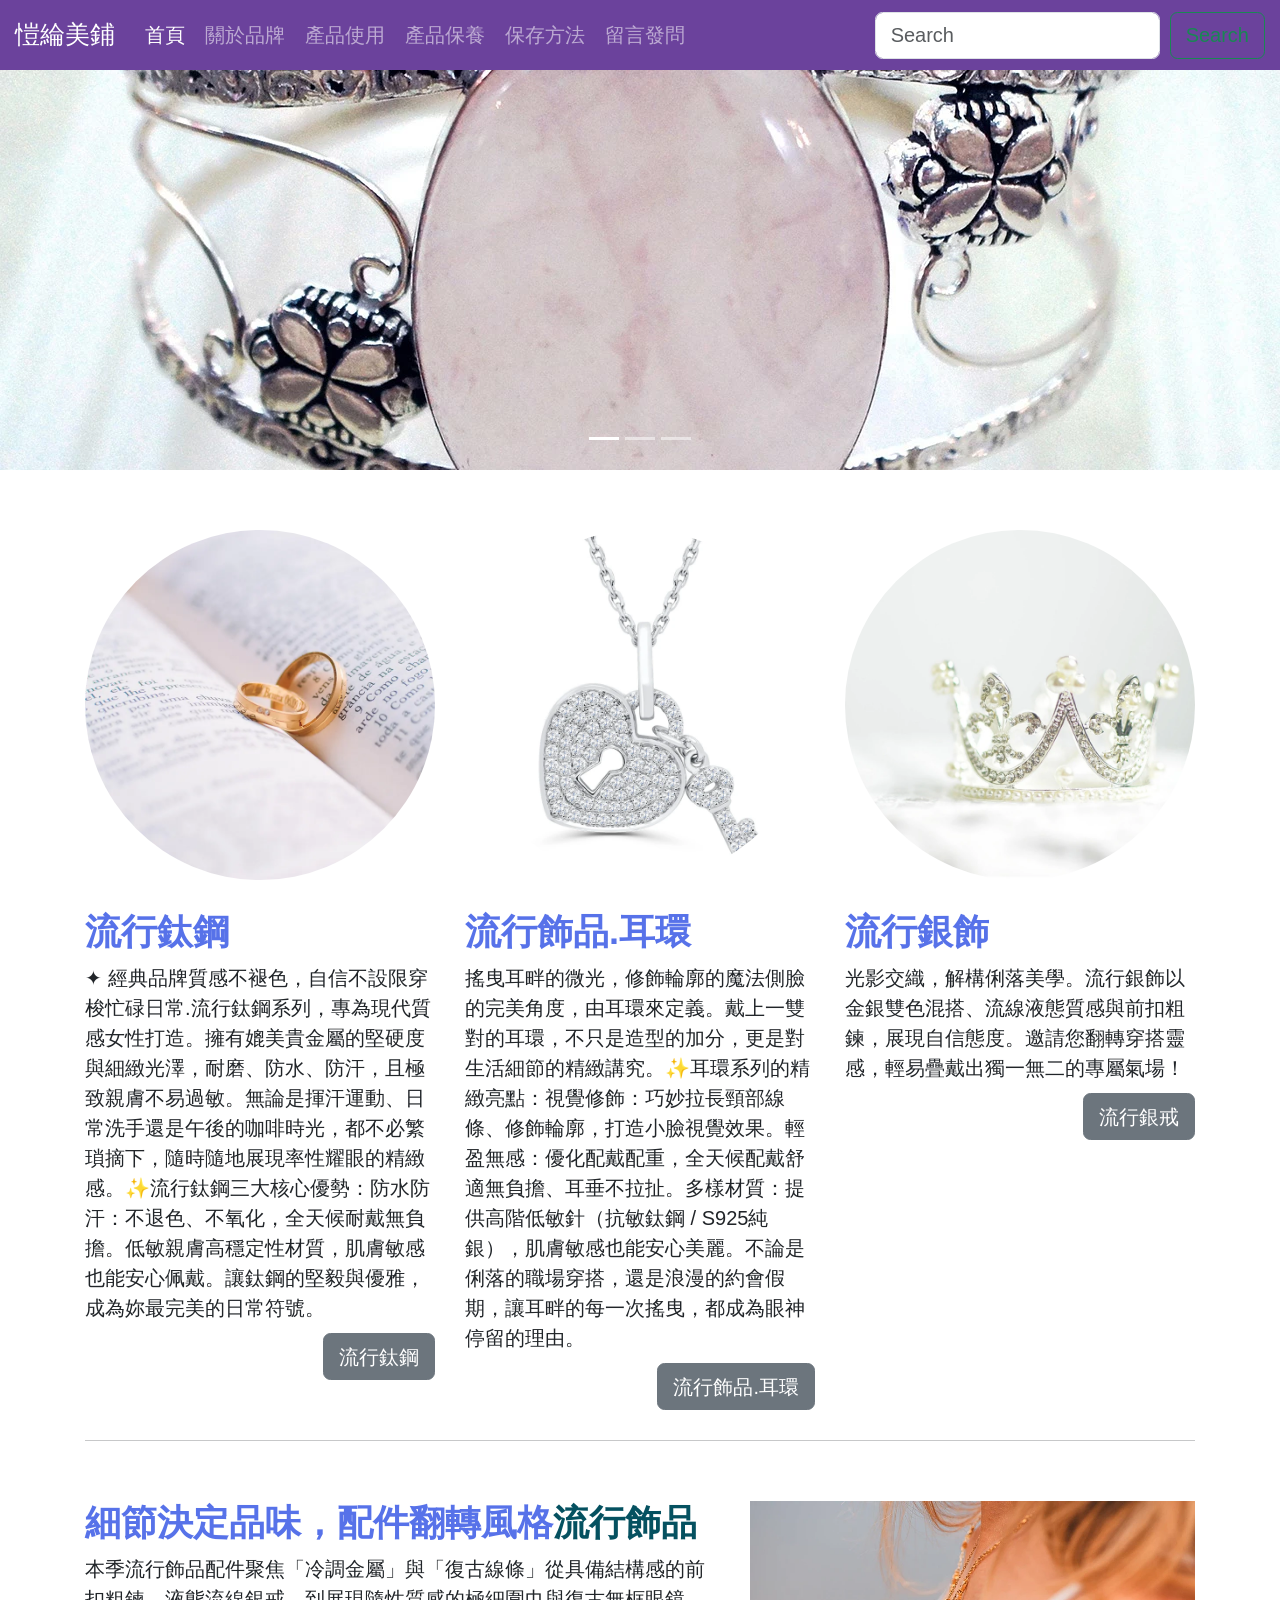
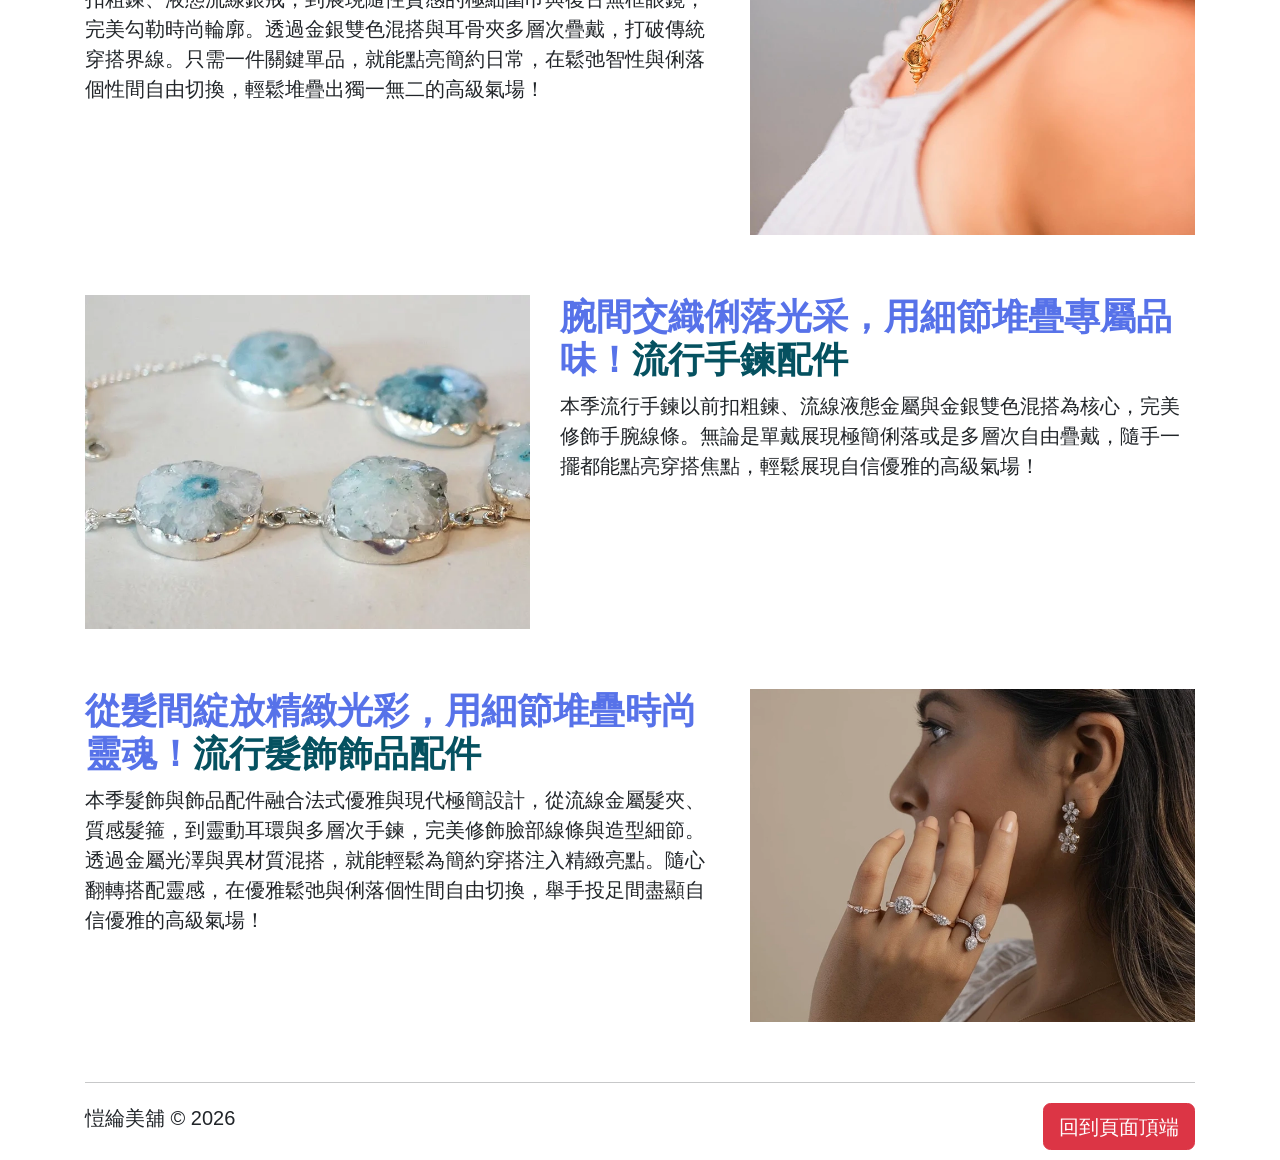
<file: index.html>
<!doctype html>
<!-- 網站所屬地區語言 -->
<html lang="zh-Hant-TW">
  <head>
    <meta charset="utf-8">
    <meta name="viewport" content="width=device-width, initial-scale=1">
    <meta name="author" content="愷綸美鋪">
    <meta name="description" content="愷綸美舖精選時尚飾品與韓風配件，包含項鍊、耳環、手鍊、戒指等，打造質感日常穿搭與約會造型，展現女性獨特魅力，找到專屬於自己的精緻風格。">
    <meta name="generator" content="Visual Studio Code">
    <meta name="keywords" content="愷綸美舖,飾品,時尚飾品,流行飾品,韓風飾品,女性飾品,女生飾品,項鍊,耳環,手鍊,戒指,時尚配件,流行配件,質感穿搭,日常穿搭,約會造型,精緻飾品,送禮推薦,女生必備,女性配件,個人風格,精緻生活,浪漫飾品,犒賞自己">
    <!-- favicon 我的最愛(書籤)圖標 -->
    <link rel="stylesheet" href="favicon.ico">
   <!-- 網站名稱,網頁名稱 -->
    <title>愷綸美鋪-首頁</title>
    <link href="https://cdn.jsdelivr.net/npm/bootstrap@5.3.8/dist/css/bootstrap.min.css" rel="stylesheet" integrity="sha384-sRIl4kxILFvY47J16cr9ZwB07vP4J8+LH7qKQnuqkuIAvNWLzeN8tE5YBujZqJLB" crossorigin="anonymous">
    <link rel="stylesheet" href="css/custom.css">
  </head>
  <!-- 註冊GA 才有追蹤碼,GA會有版本更新問題,上傳網頁後才能申請 -->
  <!-- Google tag (gtag.js) -->
   <!-- Google tag (gtag.js) -->
<script async src="https://www.googletagmanager.com/gtag/js?id=G-290MW673G1"></script>
<script>
  window.dataLayer = window.dataLayer || [];
  function gtag(){dataLayer.push(arguments);}
  gtag('js', new Date());

  gtag('config', 'G-290MW673G1');
</script>
  <body>
    <!-- 九張圖,六篇文 -->
  <!-- <h1>✨ 愷綸美舖｜讓每一份閃耀，都成為屬於你的獨特印記 ✨</h1>
   <p>女生的美，不需要被定義；真正屬於自己的風格，更值得被好好收藏。
    歡迎來到「愷綸美舖」💎
    我們相信，一件精緻的飾品，不只是點綴，更是一種生活態度。無論是簡約低調的日常穿搭、浪漫甜美的約會造型，還是重要場合中的氣質搭配，都能透過一件適合自己的飾品，讓整體造型更加完整，也讓自信悄悄閃耀。
    從細緻的耳環、項鍊、手鍊，到充滿個人特色的戒指與各式時尚配件，每一件飾品都希望為妳帶來一點驚喜、一點浪漫，以及剛剛好的精緻感。🌷
    愷綸美舖不只想陪妳挑選「好看的飾品」，更希望陪妳找到最適合自己的風格。
    有時候，一條簡約的項鍊，就能讓素雅的穿搭多一份氣質；
    有時候，一對閃耀耳環，就能讓平凡的一天多一點儀式感；
    而一件特別的飾品，也可能成為記錄愛情、友情、成長與美好回憶的珍貴紀念。
    💕 送給自己，是犒賞與寵愛；
    💕 送給心愛的人，是一份溫柔的心意；
    💕 在特別的日子裡，則是一份值得珍藏的祝福。
    我們希望每位來到愷綸美舖的妳，都能找到那件「一眼就喜歡、戴上就捨不得拿下」的飾品。
    不必追隨所有流行，因為真正的時尚，是找到屬於自己的光。✨
    讓飾品不只是配件，而是妳個人魅力的一部分。
    🌟 愷綸美舖｜把喜歡戴在身上，把美好留在心裡。
    挑一件喜歡的飾品，為今天的自己加一點光；
    也為平凡的生活，增添一份專屬於妳的精緻與浪漫。
    歡迎來到愷綸美舖，慢慢挑選、細細感受，找到屬於妳的那一份閃耀。💖
    #愷綸美舖 #飾品 #時尚飾品 #質感穿搭 #女生必備 #日常穿搭 #送禮推薦 #項鍊 #耳環 #手鍊 #戒指 #精緻生活 #犒賞自己 #把美好戴在身上</p>-->

   

    <header>
      <nav class="navbar navbar-expand-lg bg-dark navbar-dark">
        <div class="container-fluid">
          <a class="navbar-brand" href="index.html">愷綸美鋪</a>
          <!-- 手機導覽收和展開紐 -->
          <button class="navbar-toggler" type="button" data-bs-toggle="collapse" data-bs-target="#navbarSupportedContent" aria-controls="navbarSupportedContent" aria-expanded="false" aria-label="Toggle navigation">
            <span class="navbar-toggler-icon"></span>
          </button>
          <div class="collapse navbar-collapse" id="navbarSupportedContent">
            <ul class="navbar-nav me-auto mb-2 mb-lg-0">
              <li class="nav-item">
                <a class="nav-link active" aria-current="page" href="index.html">首頁</a>
              </li>
              <li class="nav-item">
                <a class="nav-link" href="about.html">關於品牌</a>
              </li>
              <li class="nav-item">
                <a class="nav-link" href="Product use.html">產品使用</a>
              </li>
              <li class="nav-item">
                <a class="nav-link" href="Product care.html">產品保養</a>
              </li>
              <li class="nav-item">
                <a class="nav-link "href="Save method.html">保存方法</a>
              </li>
              <li class="nav-item">
                <a class="nav-link" href="https://toolkit.url.com.tw/bbs/index.php?email=bbs@trial-163986.url.tw" target="_blank">留言發問</a>
              </li>
            </ul>
            <form class="d-flex" role="search">
              <input class="form-control me-2" type="search" placeholder="Search" aria-label="Search"/>
              <button class="btn btn-outline-success" type="submit">Search</button>
            </form>
          </div>
        </div>
      </nav>    
    </header>
    <main>
      <div id="carouselExampleIndicators" class="carousel slide">
        <div class="carousel-indicators">
          <button type="button" data-bs-target="#carouselExampleIndicators" data-bs-slide-to="0" class="active" aria-current="true" aria-label="Slide 1"></button>
          <button type="button" data-bs-target="#carouselExampleIndicators" data-bs-slide-to="1" aria-label="Slide 2"></button>
          <button type="button" data-bs-target="#carouselExampleIndicators" data-bs-slide-to="2" aria-label="Slide 3"></button>
        </div>
        <div class="carousel-inner">
          <div class="carousel-item active">
            <img src="images/index/Crystal-and-Silver-Jewelry.webp" class="d-block w-100" alt="流行銀戒" title="流行銀戒" aria-label="流行銀戒">
          </div>
          <div class="carousel-item">
            <img src="images/index/larahughes-harry-necklace.webp" class="d-block w-100" alt="流行銀鍊 鋼鍊" title="流行銀鍊 鋼鍊" aria-label="流行銀鍊 鋼鍊" >
          </div>
          <div class="carousel-item">
            <img src="images/index/pexels-crown-1-2.webp" class="d-block w-100" alt="流行元素" title="流行元素" aria-label="流行元素">
          </div>
        </div>
        <button class="carousel-control-prev" type="button" data-bs-target="#carouselExampleIndicators" data-bs-slide="prev">
          <span class="carousel-control-prev-icon" aria-hidden="true"></span>
          <span class="visually-hidden">Previous</span>
        </button>
        <button class="carousel-control-next" type="button" data-bs-target="#carouselExampleIndicators" data-bs-slide="next">
          <span class="carousel-control-next-icon" aria-hidden="true"></span>
          <span class="visually-hidden">Next</span>
        </button>
      </div>
      <div class="container">
        <div class="row">
          <div class="col-lg-4 order-md-2 mt-5">
            <a href="https://www.art64.co/?srsltid=AU7gw4UQRUnStkRSdN1u8mSnon-btOm3YVJv21M4jsv_KpPrNcEMH5fe" target="_blank"><img src="images/index/pexels-1866986_1920.webp" class="rounded-circle w-100" alt="流行銀戒,銀飾流行元素以精緻銀色工藝搭配閃耀水鑽，展現高貴浪漫氣質，適合婚禮、派對與日常穿搭，打造優雅吸睛的時尚造型。" tatle="流行銀戒,銀飾流行元素以精緻銀色工藝搭配閃耀水鑽，展現高貴浪漫氣質，適合婚禮、派對與日常穿搭，打造優雅吸睛的時尚造型。" aria-label="流行銀戒，銀飾流行元素以精緻銀色工藝搭配閃耀水鑽，展現高貴浪漫氣質，適合婚禮、派對與日常穿搭，打造優雅吸睛的時尚造型。"></a>
            <div class="card-body mt-4">
              <h2>流行銀飾</h2>
              <p>光影交織，解構俐落美學。流行銀飾以金銀雙色混搭、流線液態質感與前扣粗鍊，展現自信態度。邀請您翻轉穿搭靈感，輕易疊戴出獨一無二的專屬氣場！</p>
              <p class="text-end"><a href="https://www.art64.co/?srsltid=AU7gw4UQRUnStkRSdN1u8mSnon-btOm3YVJv21M4jsv_KpPrNcEMH5fe" target="_blank" class="btn btn-secondary" role="button">流行銀戒</a></p>
            </div>
          </div>
          <div class="col-lg-4 order-md-0 mt-5">
            <a href="https://www.edj.tw/blog/posts/%E9%88%A6%E9%8B%BC%E7%B4%94%E9%88%A6%E9%88%A6%E5%90%88%E9%87%91%E6%9C%89%E4%BB%80%E9%BA%BC%E5%8D%80%E5%88%A5?srsltid=AU7gw4Vt0BW1FgkHVEgTOGy1xkF8K748FHeY7HkqjZEPWnbg62aI7edc" target="_blank"><img src="images/index/steel-ring .webp" class="rounded-circle w-100" alt="流行鈦鋼,精緻典雅金屬對戒擺放於書本扉頁，刻字細節展現專屬承諾，完美詮釋永恆愛情與浪漫婚禮紀念首選。" tatle="流行鈦鋼,精緻典雅金屬對戒擺放於書本扉頁，刻字細節展現專屬承諾，完美詮釋永恆愛情與浪漫婚禮紀念首選。" aria-label="流行鈦鋼,精緻典雅金屬對戒擺放於書本扉頁，刻字細節展現專屬承諾，完美詮釋永恆愛情與浪漫婚禮紀念首選。"></a>
            <div class="card-body mt-4">
              <h2>流行鈦鋼</h2>
              <p>✦ 經典品牌質感不褪色，自信不設限穿梭忙碌日常.流行鈦鋼系列，專為現代質感女性打造。擁有媲美貴金屬的堅硬度與細緻光澤，耐磨、防水、防汗，且極致親膚不易過敏。無論是揮汗運動、日常洗手還是午後的咖啡時光，都不必繁瑣摘下，隨時隨地展現率性耀眼的精緻感。✨流行鈦鋼三大核心優勢：防水防汗：不退色、不氧化，全天候耐戴無負擔。低敏親膚高穩定性材質，肌膚敏感也能安心佩戴。讓鈦鋼的堅毅與優雅，成為妳最完美的日常符號。</p>
              <p class="text-end"><a href="https://www.edj.tw/blog/posts/%E9%88%A6%E9%8B%BC%E7%B4%94%E9%88%A6%E9%88%A6%E5%90%88%E9%87%91%E6%9C%89%E4%BB%80%E9%BA%BC%E5%8D%80%E5%88%A5?srsltid=AU7gw4Vt0BW1FgkHVEgTOGy1xkF8K748FHeY7HkqjZEPWnbg62aI7edc" target="_blank" class="btn btn-secondary" role="button">流行鈦鋼</a></p>
            </div>
          </div>
          <div class="col-lg-4 order-md-1 mt-5">
            <a href="https://www.spanconny.com/zh-hant/categories/earrings" target="_blank"><img src="images/index/rhinestone-necklace.webp" class="rounded-circle w-100" alt="愷綸美飾精選流行飾品！滿鑽心形鎖頭鑰匙項鍊，奢華耀眼兼具低敏質感，是展現優雅鎖骨線條的必備百搭鎖骨鍊" tatle="愷綸美飾精選流行飾品！滿鑽心形鎖頭鑰匙項鍊，奢華耀眼兼具低敏質感，是展現優雅鎖骨線條的必備百搭鎖骨鍊" aria-label="愷綸美飾精選流行飾品！滿鑽心形鎖頭鑰匙項鍊，奢華耀眼兼具低敏質感，是展現優雅鎖骨線條的必備百搭鎖骨鍊"></a>
            <div class="card-body mt-4">
              <h2>流行飾品.耳環</h2>
              <p>搖曳耳畔的微光，修飾輪廓的魔法側臉的完美角度，由耳環來定義。戴上一雙對的耳環，不只是造型的加分，更是對生活細節的精緻講究。✨耳環系列的精緻亮點：視覺修飾：巧妙拉長頸部線條、修飾輪廓，打造小臉視覺效果。輕盈無感：優化配戴配重，全天候配戴舒適無負擔、耳垂不拉扯。多樣材質：提供高階低敏針（抗敏鈦鋼 / S925純銀），肌膚敏感也能安心美麗。不論是俐落的職場穿搭，還是浪漫的約會假期，讓耳畔的每一次搖曳，都成為眼神停留的理由。</p>
              <p class="text-end"><a href="https://www.spanconny.com/zh-hant/categories/earrings" target="_blank" class="btn btn-secondary" role="button">流行飾品.耳環</a></p>
            </div>
          </div>
        </div>
        <hr>
        <div class="row my-5">
          <div class="col-md-7">
            <h2>細節決定品味，配件翻轉風格<span class="text-info-emphasis">流行飾品</span></h2>
            <p>本季流行飾品配件聚焦「冷調金屬」與「復古線條」從具備結構感的前扣粗鍊、液態流線銀戒，到展現隨性質感的極細圍巾與復古無框眼鏡，完美勾勒時尚輪廓。透過金銀雙色混搭與耳骨夾多層次疊戴，打破傳統穿搭界線。只需一件關鍵單品，就能點亮簡約日常，在鬆弛智性與俐落個性間自由切換，輕鬆堆疊出獨一無二的高級氣場！</p>
          </div>
         <div class="col-md-5">
            <img src="images/index/pezibear-chain.webp " class="img-fluid mx-auto" alt="流行髮飾配件從髮間點亮質感！本季流行髮飾融合法式優雅與復古金屬，搭配極簡髮夾與流線髮箍輕鬆修飾線條，綻放自信高級氣場！" tatle="流行髮飾配件從髮間點亮質感！本季流行髮飾融合法式優雅與復古金屬，搭配極簡髮夾與流線髮箍輕鬆修飾線條，綻放自信高級氣場！"aria-label="流行髮飾配件從髮間點亮質感！本季流行髮飾融合法式優雅與復古金屬，搭配極簡髮夾與流線髮箍輕鬆修飾線條，綻放自信高級氣場！">
          </div>
        </div>
        <div class="row my-5 ">
          <div class="col-md-7 order-md-1">
            <h2>腕間交織俐落光采，用細節堆疊專屬品味！<span class="text-info-emphasis">流行手鍊配件</span></h2>
            <p>本季流行手鍊以前扣粗鍊、流線液態金屬與金銀雙色混搭為核心，完美修飾手腕線條。無論是單戴展現極簡俐落或是多層次自由疊戴，隨手一擺都能點亮穿搭焦點，輕鬆展現自信優雅的高級氣場！</p>
          </div>
         <div class="col-md-5 order-md-0">
            <img src="images/index/starbright-solar-quartz-geode.webp"class="img-fluid mx-auto "alt="流行手鍊配件,腕間交織俐落光采！本季流行手鍊以前扣粗鍊與雙色混搭為主角，透過多層次疊戴完美修飾手腕線條，輕鬆堆疊出自信高級氣場！" tatle="流行手鍊配件,腕間交織俐落光采！本季流行手鍊以前扣粗鍊與雙色混搭為主角，透過多層次疊戴完美修飾手腕線條，輕鬆堆疊出自信高級氣場！ "aria-label="流行手鍊配件,腕間交織俐落光采！本季流行手鍊以前扣粗鍊與雙色混搭為主角，透過多層次疊戴完美修飾手腕線條，輕鬆堆疊出自信高級氣場！"></a>
          </div>
        </div>
        <div class="row my-5">
          <div class="col-md-7">
            <h2>從髮間綻放精緻光彩，用細節堆疊時尚靈魂！<span class="text-info-emphasis">流行髮飾飾品配件</span></h2>
            <p>本季髮飾與飾品配件融合法式優雅與現代極簡設計，從流線金屬髮夾、質感髮箍，到靈動耳環與多層次手鍊，完美修飾臉部線條與造型細節。透過金屬光澤與異材質混搭，就能輕鬆為簡約穿搭注入精緻亮點。隨心翻轉搭配靈感，在優雅鬆弛與俐落個性間自由切換，舉手投足間盡顯自信優雅的高級氣場！</p>
          </div>
         <div class="col-md-5">
            <img src="images/index/virjaco-jewelry.webp"class="img-fluid mx-auto "alt="流行髮飾配件從髮間點亮質感！本季流行髮飾融合法式優雅與復古金屬，搭配極簡髮夾與流線髮箍輕鬆修飾線條，綻放自信高級氣場！" tatle="流行髮飾配件從髮間點亮質感！本季流行髮飾融合法式優雅與復古金屬，搭配極簡髮夾與流線髮箍輕鬆修飾線條，綻放自信高級氣場！"aria-label="流行髮飾配件從髮間點亮質感！本季流行髮飾融合法式優雅與復古金屬，搭配極簡髮夾與流線髮箍輕鬆修飾線條，綻放自信高級氣場！"></a>
          </div>
        </div>
        <hr>
      </div>
      <footer class="container">
        <p class="float-end"><a href="#top" class="btn btn-danger">回到頁面頂端</a></p>
        <p>愷綸美舖 &copy; 2026</p>
      </footer>   
    </main>






    <script src="https://cdn.jsdelivr.net/npm/bootstrap@5.3.8/dist/js/bootstrap.bundle.min.js" integrity="sha384-FKyoEForCGlyvwx9Hj09JcYn3nv7wiPVlz7YYwJrWVcXK/BmnVDxM+D2scQbITxI" crossorigin="anonymous"></script>
  </body>
</html>
</file>
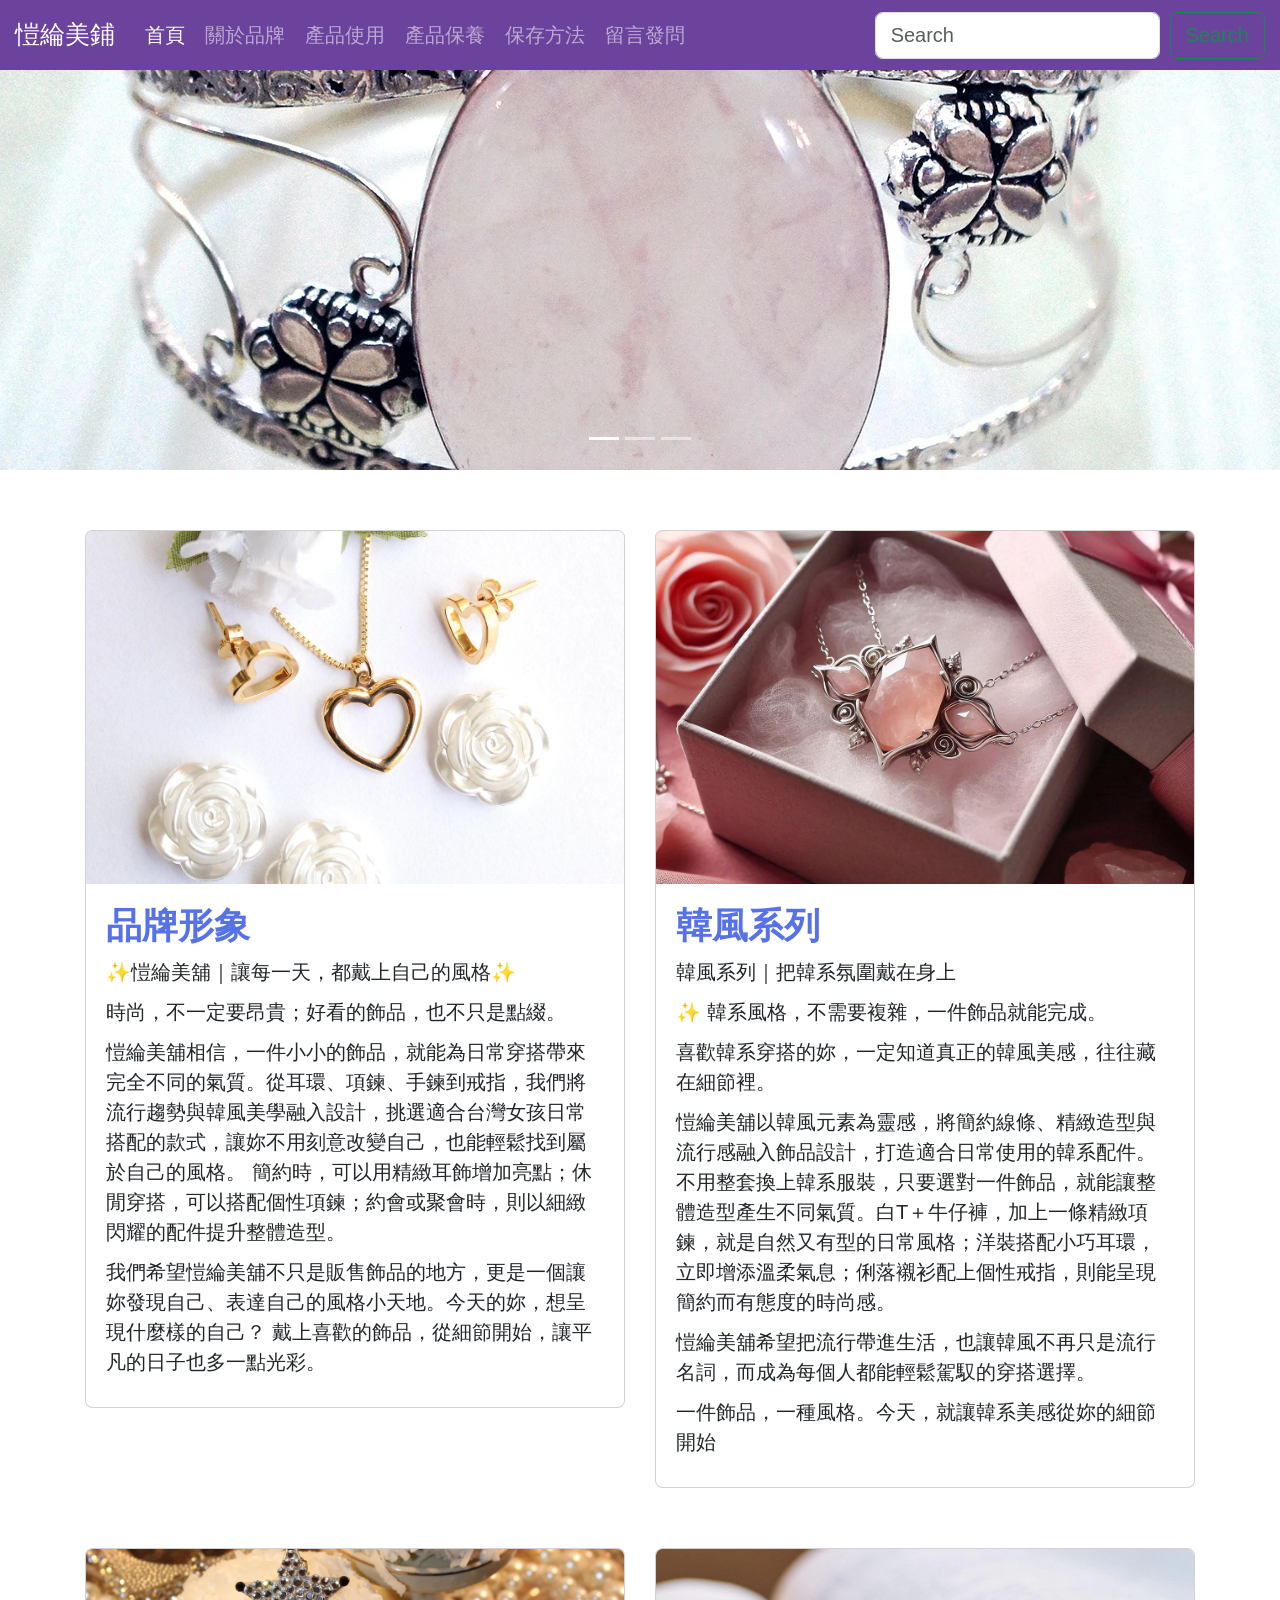
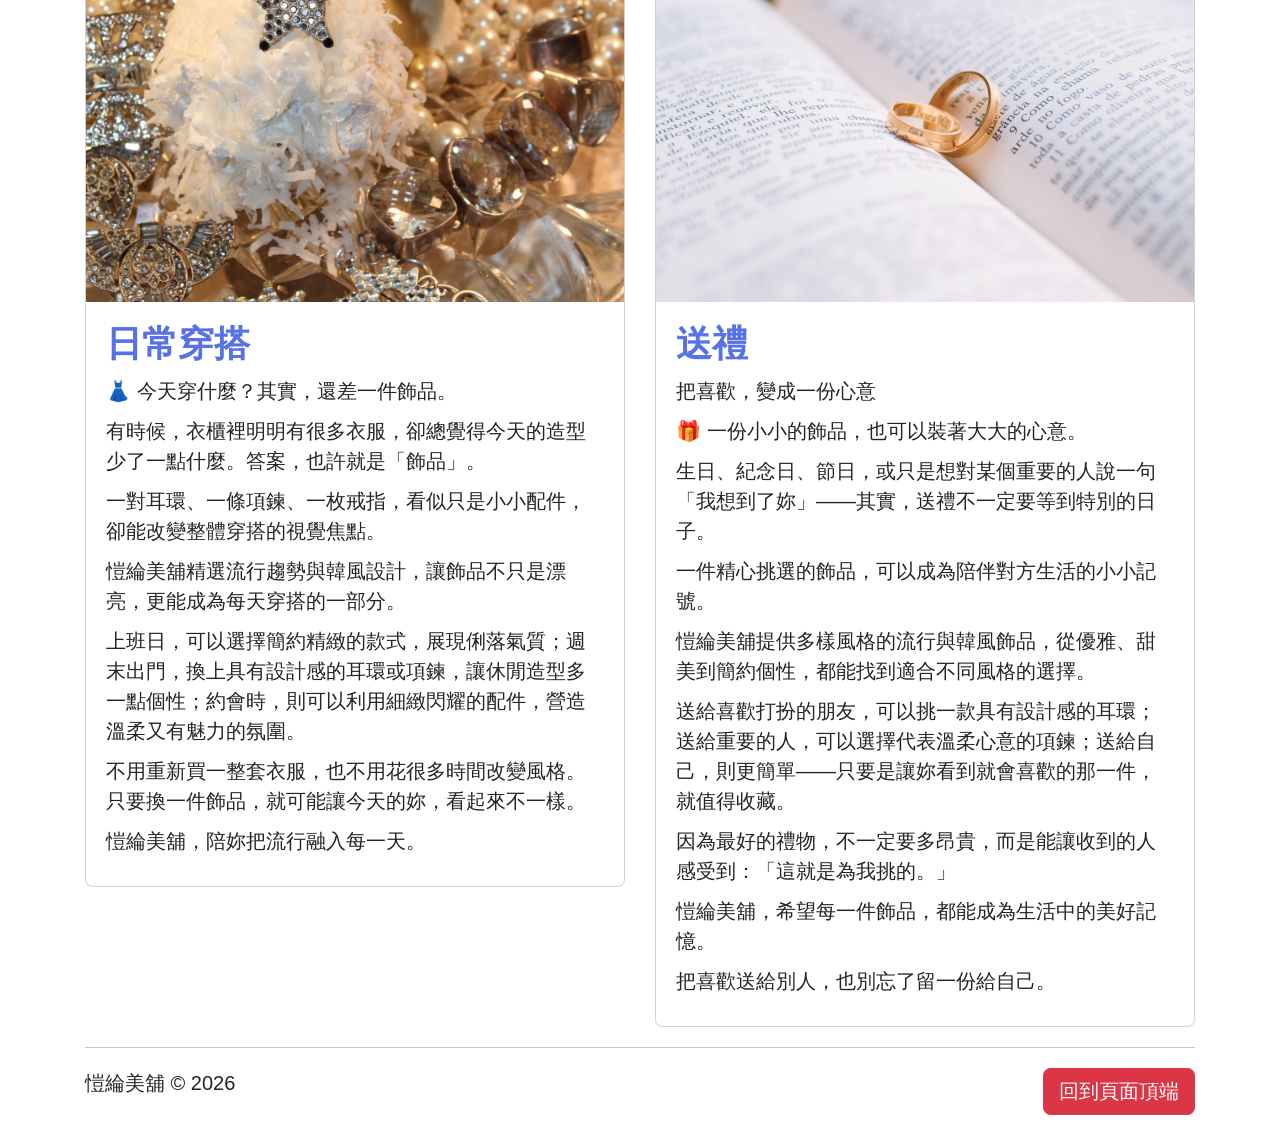
<file: about.html>
<!doctype html>
<!-- 網站所屬地區語言 -->
<html lang="zh-Hant-TW">
  <head>
    <meta charset="utf-8">
    <meta name="viewport" content="width=device-width, initial-scale=1">
    <meta name="author" content="愷綸美鋪">
    <meta name="description" content="愷綸美舖精選韓風飾品與時尚配件，提供耳環、項鍊、手鍊及戒指，結合流行設計與日常穿搭，展現個人風格，為生日、紀念日及節日送禮增添心意。">
    <meta name="generator" content="Visual Studio Code">
    <meta name="keywords" content="愷綸美舖,愷綸美舖,韓風飾品,韓系穿搭,時尚配件,流行飾品,耳環,項鍊,手鍊,戒指,日常穿搭,飾品搭配,女生飾品,韓系配件,送禮推薦,生日禮物,紀念日禮物,節日送禮">
    <!-- favicon 我的最愛(書籤)圖標 -->
   <link rel="shortcut icon" href="favicon.ico">
   <!-- 網站名稱,網頁名稱 -->
    <title>愷綸美鋪-關於品牌</title>
    <link href="https://cdn.jsdelivr.net/npm/bootstrap@5.3.8/dist/css/bootstrap.min.css" rel="stylesheet" integrity="sha384-sRIl4kxILFvY47J16cr9ZwB07vP4J8+LH7qKQnuqkuIAvNWLzeN8tE5YBujZqJLB" crossorigin="anonymous">
    <link rel="stylesheet" href="css/custom.css">
  </head>
  <!-- 註冊GA 才有追蹤碼,GA會有版本更新問題,上傳網頁後才能申請 -->
  <!-- Google tag (gtag.js) -->
   <!-- Google tag (gtag.js) -->
<script async src="https://www.googletagmanager.com/gtag/js?id=G-290MW673G1"></script>
<script>
  window.dataLayer = window.dataLayer || [];
  function gtag(){dataLayer.push(arguments);}
  gtag('js', new Date());

  gtag('config', 'G-290MW673G1');
</script>
  <body>
    <!-- 九張圖,六篇文 -->
  <!-- <h1>✨ 愷綸美舖｜讓每一份閃耀，都成為屬於你的獨特印記 ✨</h1>
   <p>女生的美，不需要被定義；真正屬於自己的風格，更值得被好好收藏。
    歡迎來到「愷綸美舖」💎
    我們相信，一件精緻的飾品，不只是點綴，更是一種生活態度。無論是簡約低調的日常穿搭、浪漫甜美的約會造型，還是重要場合中的氣質搭配，都能透過一件適合自己的飾品，讓整體造型更加完整，也讓自信悄悄閃耀。
    從細緻的耳環、項鍊、手鍊，到充滿個人特色的戒指與各式時尚配件，每一件飾品都希望為妳帶來一點驚喜、一點浪漫，以及剛剛好的精緻感。🌷
    愷綸美舖不只想陪妳挑選「好看的飾品」，更希望陪妳找到最適合自己的風格。
    有時候，一條簡約的項鍊，就能讓素雅的穿搭多一份氣質；
    有時候，一對閃耀耳環，就能讓平凡的一天多一點儀式感；
    而一件特別的飾品，也可能成為記錄愛情、友情、成長與美好回憶的珍貴紀念。
    💕 送給自己，是犒賞與寵愛；
    💕 送給心愛的人，是一份溫柔的心意；
    💕 在特別的日子裡，則是一份值得珍藏的祝福。
    我們希望每位來到愷綸美舖的妳，都能找到那件「一眼就喜歡、戴上就捨不得拿下」的飾品。
    不必追隨所有流行，因為真正的時尚，是找到屬於自己的光。✨
    讓飾品不只是配件，而是妳個人魅力的一部分。
    🌟 愷綸美舖｜把喜歡戴在身上，把美好留在心裡。
    挑一件喜歡的飾品，為今天的自己加一點光；
    也為平凡的生活，增添一份專屬於妳的精緻與浪漫。
    歡迎來到愷綸美舖，慢慢挑選、細細感受，找到屬於妳的那一份閃耀。💖
    #愷綸美舖 #飾品 #時尚飾品 #質感穿搭 #女生必備 #日常穿搭 #送禮推薦 #項鍊 #耳環 #手鍊 #戒指 #精緻生活 #犒賞自己 #把美好戴在身上</p>-->

   

    <header>
      <nav class="navbar navbar-expand-lg bg-dark navbar-dark">
        <div class="container-fluid">
          <a class="navbar-brand" href="index.html">愷綸美鋪</a>
          <!-- 手機導覽收和展開紐 -->
          <button class="navbar-toggler" type="button" data-bs-toggle="collapse" data-bs-target="#navbarSupportedContent" aria-controls="navbarSupportedContent" aria-expanded="false" aria-label="Toggle navigation">
            <span class="navbar-toggler-icon"></span>
          </button>
          <div class="collapse navbar-collapse" id="navbarSupportedContent">
            <ul class="navbar-nav me-auto mb-2 mb-lg-0">
              <li class="nav-item">
                <a class="nav-link active" aria-current="page" href="index.html">首頁</a>
              </li>
              <li class="nav-item">
                <a class="nav-link" href="about.html">關於品牌</a>
              </li>
              <li class="nav-item">
                <a class="nav-link" href="Product use.html">產品使用</a>
              </li>
              <li class="nav-item">
                <a class="nav-link" href="Product care.html">產品保養</a>
              </li>
              <li class="nav-item">
                <a class="nav-link "href="Save method.html">保存方法</a>
              </li>
              <li class="nav-item">
                <a class="nav-link" href="https://toolkit.url.com.tw/bbs/index.php?email=bbs@trial-163986.url.tw" target="_blank">留言發問</a>
              </li>
            </ul>
            <form class="d-flex" role="search">
              <input class="form-control me-2" type="search" placeholder="Search" aria-label="Search"/>
              <button class="btn btn-outline-success" type="submit">Search</button>
            </form>
          </div>
        </div>
      </nav>    
    </header>
    <main>
      <div id="carouselExampleIndicators" class="carousel slide">
        <div class="carousel-indicators">
          <button type="button" data-bs-target="#carouselExampleIndicators" data-bs-slide-to="0" class="active" aria-current="true" aria-label="Slide 1"></button>
          <button type="button" data-bs-target="#carouselExampleIndicators" data-bs-slide-to="1" aria-label="Slide 2"></button>
          <button type="button" data-bs-target="#carouselExampleIndicators" data-bs-slide-to="2" aria-label="Slide 3"></button>
        </div>
        <div class="carousel-inner">
          <div class="carousel-item active">
            <img src="images/index/Crystal-and-Silver-Jewelry.webp" class="d-block w-100" alt="流行銀戒" title="流行銀戒" aria-label="流行銀戒">
          </div>
          <div class="carousel-item">
            <img src="images/index/larahughes-harry-necklace.webp" class="d-block w-100" alt="流行銀鍊 鋼鍊" title="流行銀鍊 鋼鍊" aria-label="流行銀鍊 鋼鍊" >
          </div>
          <div class="carousel-item">
            <img src="images/index/pexels-crown-1-2.webp" class="d-block w-100" alt="流行元素" title="流行元素" aria-label="流行元素">
          </div>
        </div>
        <button class="carousel-control-prev" type="button" data-bs-target="#carouselExampleIndicators" data-bs-slide="prev">
          <span class="carousel-control-prev-icon" aria-hidden="true"></span>
          <span class="visually-hidden">Previous</span>
        </button>
        <button class="carousel-control-next" type="button" data-bs-target="#carouselExampleIndicators" data-bs-slide="next">
          <span class="carousel-control-next-icon" aria-hidden="true"></span>
          <span class="visually-hidden">Next</span>
        </button>
      </div>
      <div class="container">
        <div class="row">
          <div class="col-lg-6">
            <div class="card mt-5">
              <img src="images/about/anarosadebastiani-accessories.webp" class="card-img-top" alt="品牌形象" title="品牌形象" aria-label="品牌形象">
              <div class="card-body">
                <h2>品牌形象</h2>
                <p class="card-text">✨愷綸美舖｜讓每一天，都戴上自己的風格✨</p>  
                <p>時尚，不一定要昂貴；好看的飾品，也不只是點綴。</p>
                <p>愷綸美舖相信，一件小小的飾品，就能為日常穿搭帶來完全不同的氣質。從耳環、項鍊、手鍊到戒指，我們將流行趨勢與韓風美學融入設計，挑選適合台灣女孩日常搭配的款式，讓妳不用刻意改變自己，也能輕鬆找到屬於自己的風格。
                簡約時，可以用精緻耳飾增加亮點；休閒穿搭，可以搭配個性項鍊；約會或聚會時，則以細緻閃耀的配件提升整體造型。</p>
                <p>我們希望愷綸美舖不只是販售飾品的地方，更是一個讓妳發現自己、表達自己的風格小天地。今天的妳，想呈現什麼樣的自己？
                戴上喜歡的飾品，從細節開始，讓平凡的日子也多一點光彩。</p>
              </div>
            </div>
          </div>
          <div class="col-lg-6">
            <div class="card mt-5">
              <img src="images/about/yvonneberlin-ai-generated.webp" class="card-img-top" alt="韓風系列" title="韓風系列" aria-label="韓風系列">
              <div class="card-body">
                <h2>韓風系列</h2>
                <p class="card-text">韓風系列｜把韓系氛圍戴在身上</p>
                <p>✨ 韓系風格，不需要複雜，一件飾品就能完成。</p>
                <p>喜歡韓系穿搭的妳，一定知道真正的韓風美感，往往藏在細節裡。</p>
                <p>愷綸美舖以韓風元素為靈感，將簡約線條、精緻造型與流行感融入飾品設計，打造適合日常使用的韓系配件。不用整套換上韓系服裝，只要選對一件飾品，就能讓整體造型產生不同氣質。白T＋牛仔褲，加上一條精緻項鍊，就是自然又有型的日常風格；洋裝搭配小巧耳環，立即增添溫柔氣息；俐落襯衫配上個性戒指，則能呈現簡約而有態度的時尚感。</p>
                <p>愷綸美舖希望把流行帶進生活，也讓韓風不再只是流行名詞，而成為每個人都能輕鬆駕馭的穿搭選擇。</p>
                <p>一件飾品，一種風格。今天，就讓韓系美感從妳的細節開始</p>
              </div>
            </div>
          </div>
        </div>
        <div class="row">
          <div class="col-lg-6">
            <div class="card mt-5">
              <img src="images/about/jacquelinegillamfairchild-cupcake.webp" class="card-img-top" alt="日常穿搭" title="日常穿搭" aria-label="日常穿搭">
              <div class="card-body">
                <h2>日常穿搭</h2>
                <p class="card-text">👗 今天穿什麼？其實，還差一件飾品。</p>  
                <p>有時候，衣櫃裡明明有很多衣服，卻總覺得今天的造型少了一點什麼。答案，也許就是「飾品」。</p>
                <p>一對耳環、一條項鍊、一枚戒指，看似只是小小配件，卻能改變整體穿搭的視覺焦點。</p>
                <p>愷綸美舖精選流行趨勢與韓風設計，讓飾品不只是漂亮，更能成為每天穿搭的一部分。</p>
                <p>上班日，可以選擇簡約精緻的款式，展現俐落氣質；週末出門，換上具有設計感的耳環或項鍊，讓休閒造型多一點個性；約會時，則可以利用細緻閃耀的配件，營造溫柔又有魅力的氛圍。</p>
                <p>不用重新買一整套衣服，也不用花很多時間改變風格。只要換一件飾品，就可能讓今天的妳，看起來不一樣。</p>
                <p>愷綸美舖，陪妳把流行融入每一天。</p>
              </div>
            </div>
          </div>
          <div class="col-lg-6">
            <div class="card mt-5">
              <img src="images/about/steel-ring.webp" class="card-img-top" alt="送禮" title="送禮" aria-label="送禮">
              <div class="card-body">
                <h2>送禮</h2>
                <p class="card-text">把喜歡，變成一份心意</p>
                <p>🎁 一份小小的飾品，也可以裝著大大的心意。</p>
                <p>生日、紀念日、節日，或只是想對某個重要的人說一句「我想到了妳」——其實，送禮不一定要等到特別的日子。</p>
                <p>一件精心挑選的飾品，可以成為陪伴對方生活的小小記號。</p>
                <p>愷綸美舖提供多樣風格的流行與韓風飾品，從優雅、甜美到簡約個性，都能找到適合不同風格的選擇。</p>
                <p>送給喜歡打扮的朋友，可以挑一款具有設計感的耳環；送給重要的人，可以選擇代表溫柔心意的項鍊；送給自己，則更簡單——只要是讓妳看到就會喜歡的那一件，就值得收藏。</p>
                <p>因為最好的禮物，不一定要多昂貴，而是能讓收到的人感受到：「這就是為我挑的。」</p>
                <p>愷綸美舖，希望每一件飾品，都能成為生活中的美好記憶。</p>
                <p>把喜歡送給別人，也別忘了留一份給自己。</p>
              </div>
            </div>
          </div>
        </div>








      
        <hr>
      </div>
      <footer class="container">
        <p class="float-end"><a href="#top" class="btn btn-danger">回到頁面頂端</a></p>
        <p>愷綸美舖 &copy; 2026</p>
      </footer>   
    </main>






    <script src="https://cdn.jsdelivr.net/npm/bootstrap@5.3.8/dist/js/bootstrap.bundle.min.js" integrity="sha384-FKyoEForCGlyvwx9Hj09JcYn3nv7wiPVlz7YYwJrWVcXK/BmnVDxM+D2scQbITxI" crossorigin="anonymous"></script>
  </body>
</html>
</file>
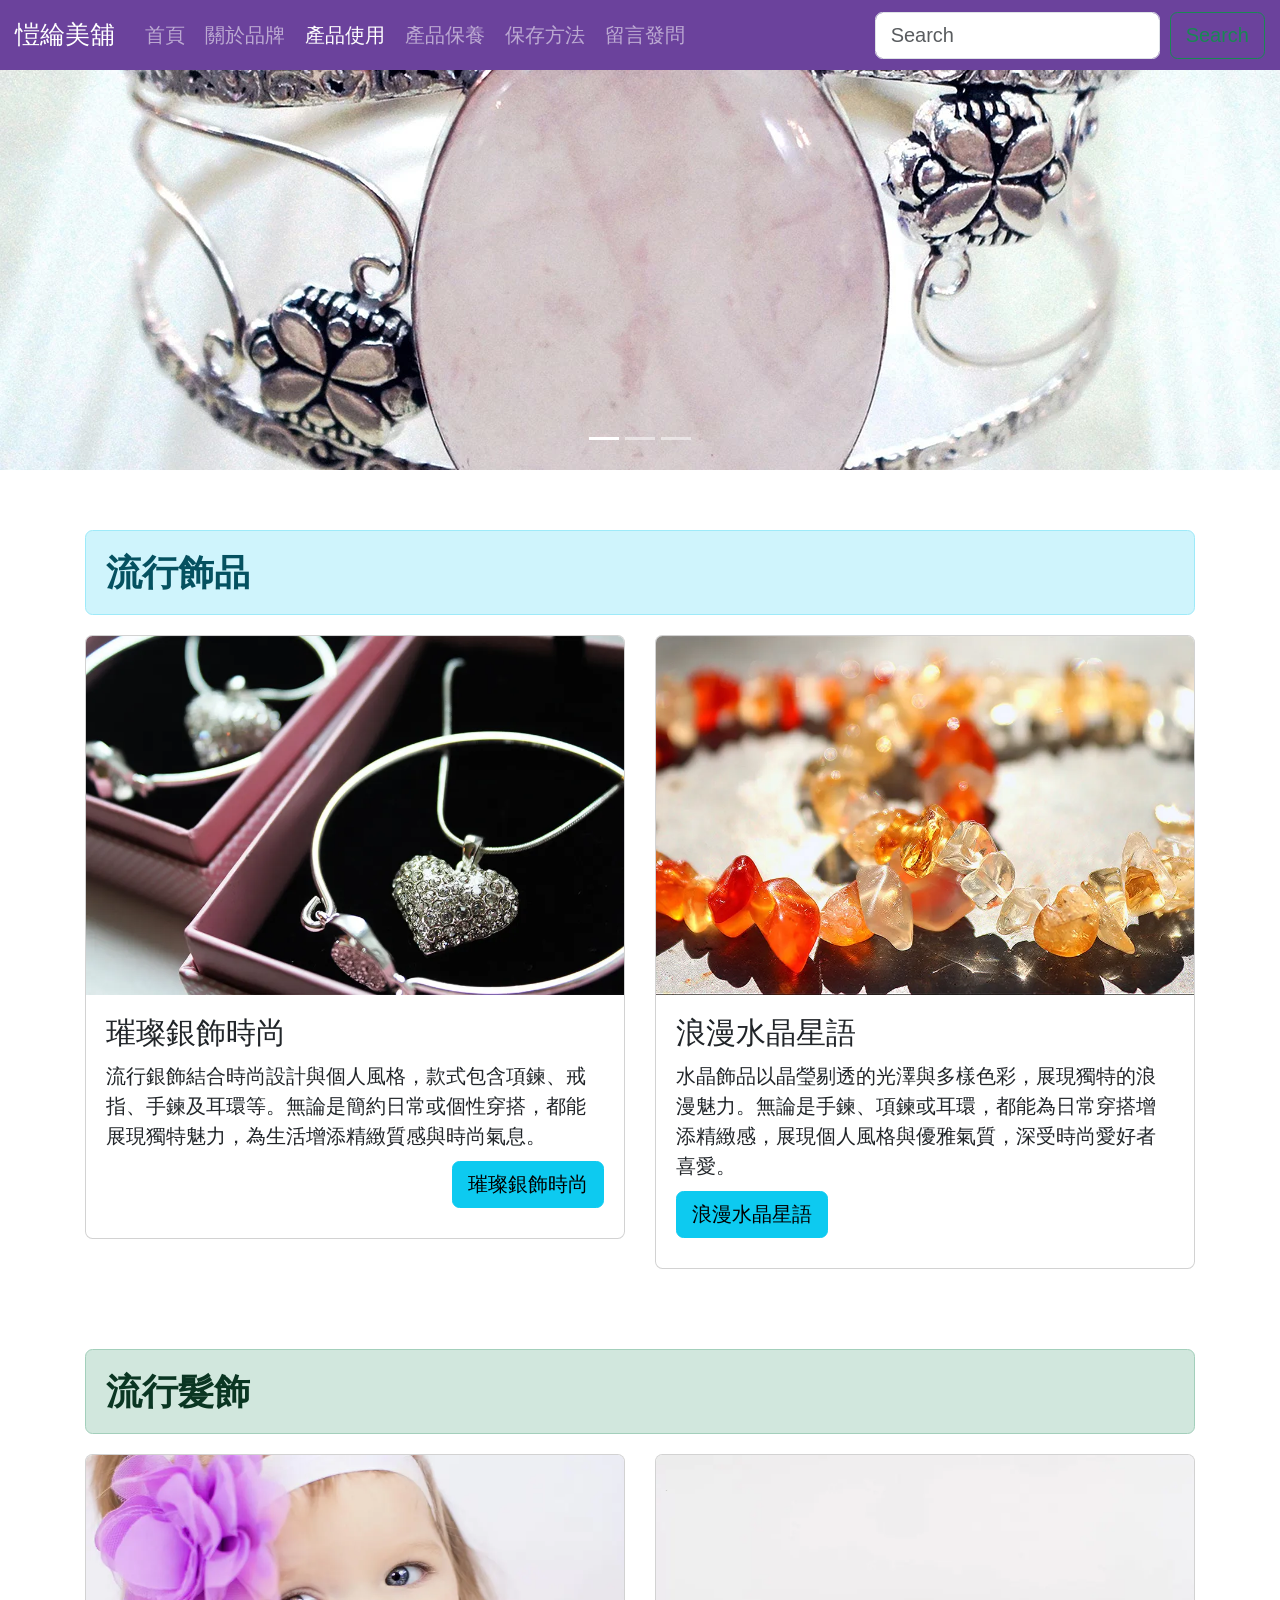
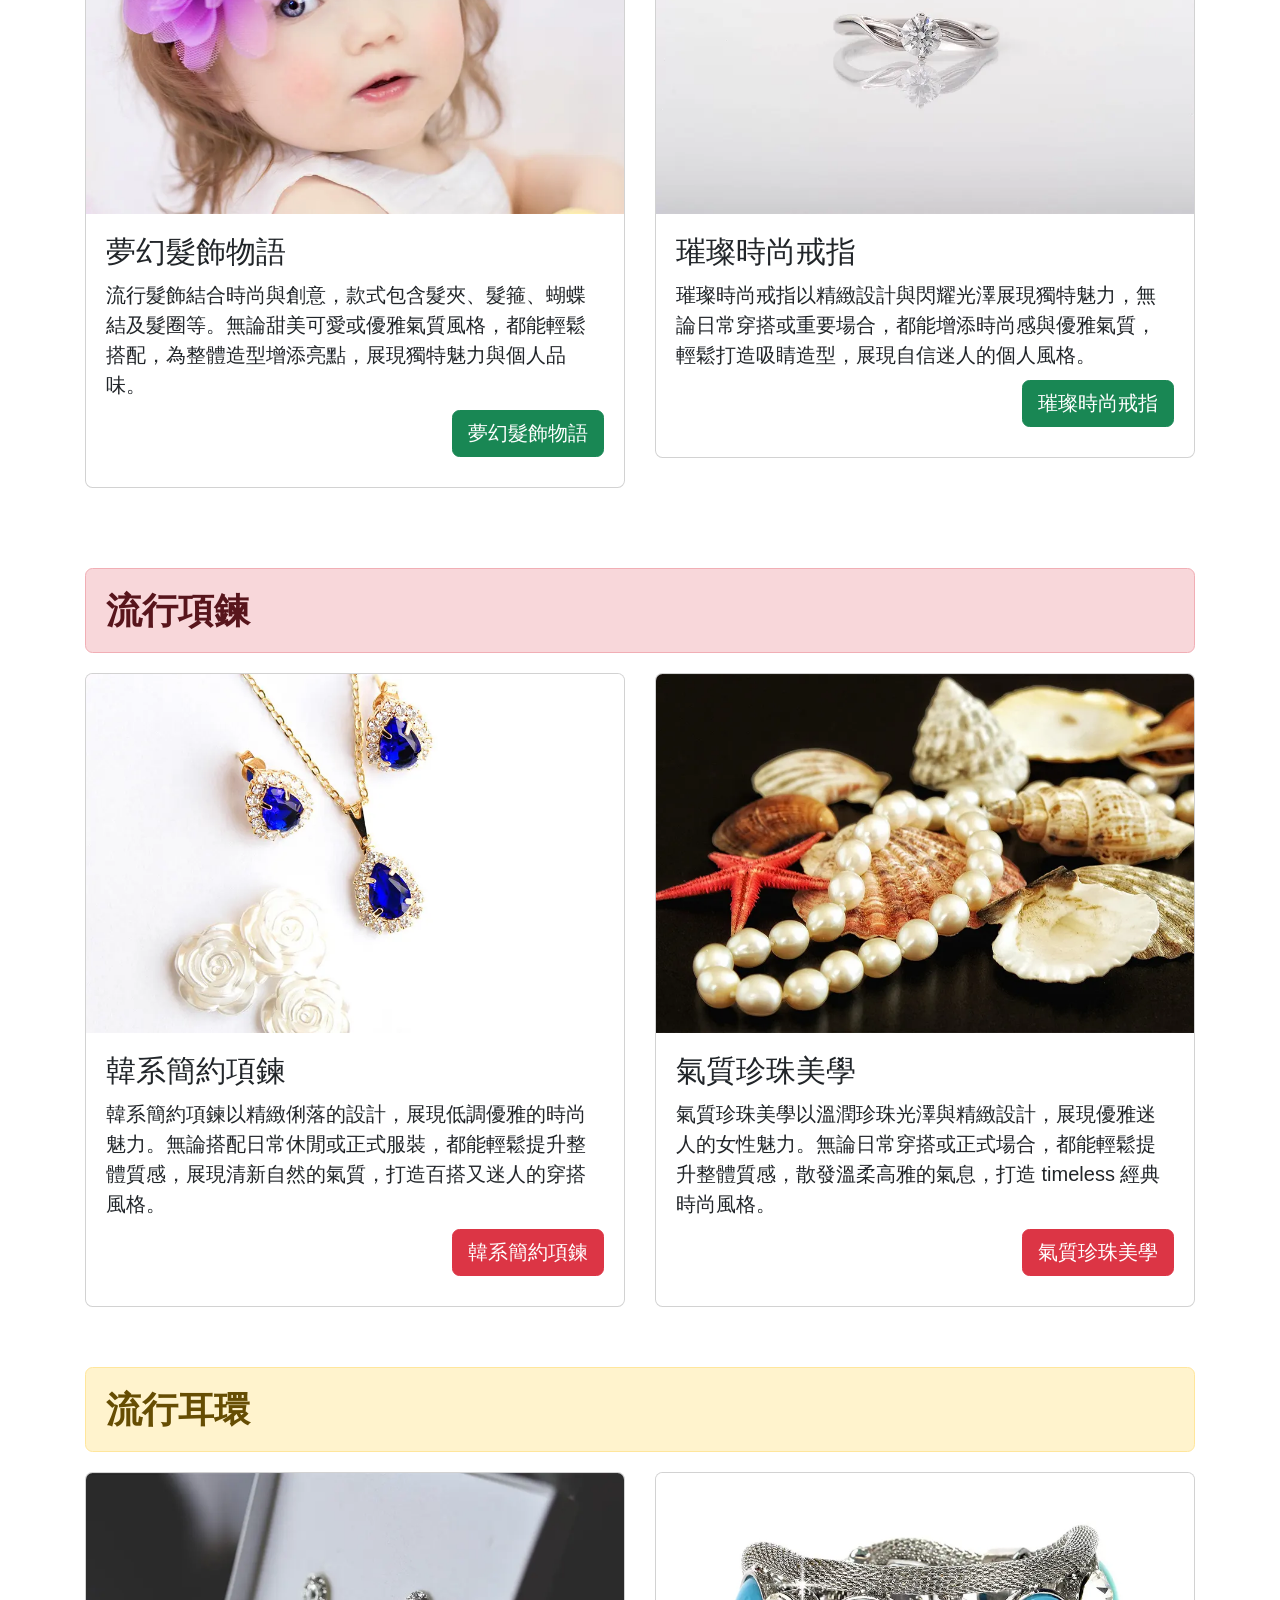
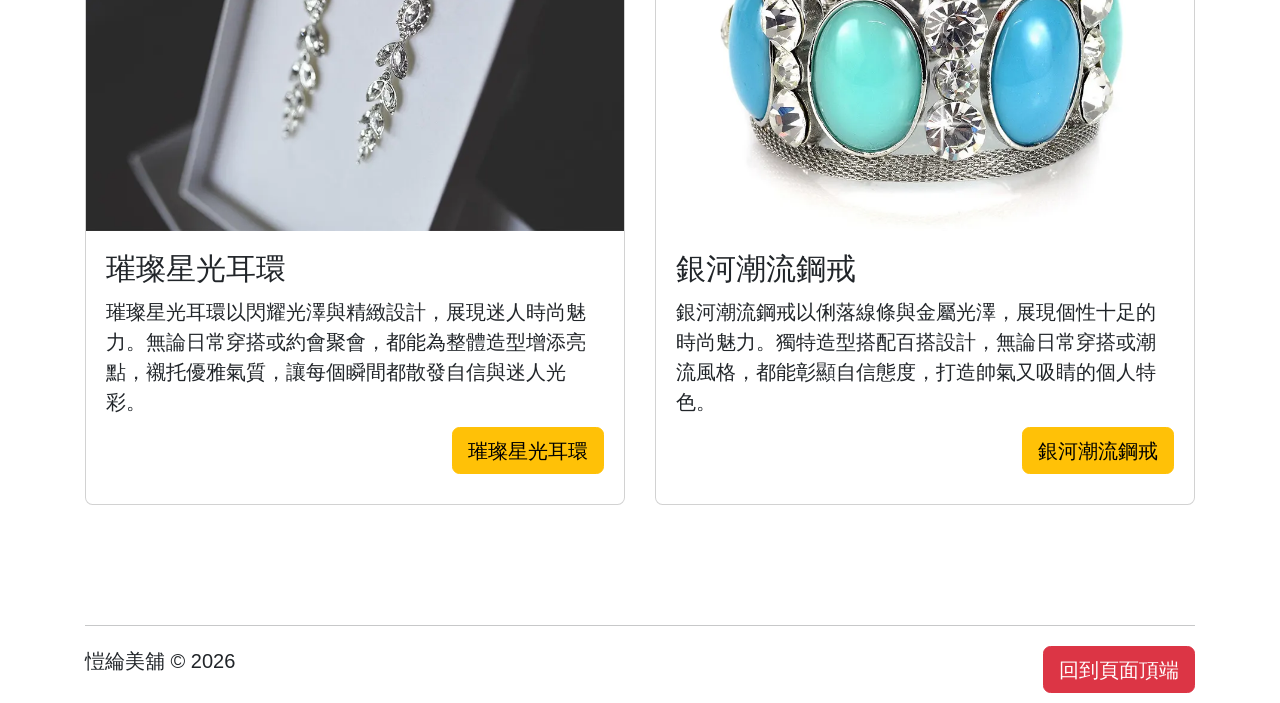
<file: Product use.html>
<!doctype html>
<html lang="zh-Hant-TW">
  <head>
    <meta charset="utf-8">
    <meta name="viewport" content="width=device-width, initial-scale=1">
    <meta name="author" content="愷綸美舖">
    <meta name="description" content="">
    <meta name="generator" content="Visual Studio Code">
    <meta name="keywords" content="">
    <!-- favicon我的最愛(書籤)圖標 -->
    <link rel="shortcut icon" href="favicon.ico">
    <title>愷綸美舖-產品使用</title>
    <link href="https://cdn.jsdelivr.net/npm/bootstrap@5.3.8/dist/css/bootstrap.min.css" rel="stylesheet" integrity="sha384-sRIl4kxILFvY47J16cr9ZwB07vP4J8+LH7qKQnuqkuIAvNWLzeN8tE5YBujZqJLB" crossorigin="anonymous">
    <link rel="stylesheet" href="css/custom.css">
  </head>
  <!-- 註冊GA才有追蹤碼，GA會有版本更新的問題，上傳網頁後才能申請 -->
  <!-- Google tag (gtag.js) -->
   <!-- Google tag (gtag.js) -->
<script async src="https://www.googletagmanager.com/gtag/js?id=G-290MW673G1"></script>
<script>
  window.dataLayer = window.dataLayer || [];
  function gtag(){dataLayer.push(arguments);}
  gtag('js', new Date());

  gtag('config', 'G-290MW673G1');
</script>
  <body>
    <header>
      <nav class="navbar navbar-expand-lg bg-dark navbar-dark ">
        <div class="container-fluid">
          <a class="navbar-brand" href="index.html">愷綸美舖</a>
          <button class="navbar-toggler" type="button" data-bs-toggle="collapse" data-bs-target="#navbarSupportedContent" aria-controls="navbarSupportedContent" aria-expanded="false" aria-label="Toggle navigation">
            <span class="navbar-toggler-icon"></span>
          </button>
          <div class="collapse navbar-collapse" id="navbarSupportedContent">
            <ul class="navbar-nav me-auto mb-2 mb-lg-0">
              <li class="nav-item">
                <a class="nav-link" href="index.html">首頁</a>
              </li>
              <li class="nav-item">
                <a class="nav-link" href="about.html">關於品牌</a>
              </li>
              <li class="nav-item">
                <a class="nav-link active" aria-current="page" href="Product use.html">產品使用</a>
              </li>
              <li class="nav-item">
                <a class="nav-link" href="Product care.html">產品保養</a>
              </li>
              <li class="nav-item">
                <a class="nav-link" href="Save and use.html">保存方法</a>
              </li>
              <li class="nav-item">
                <a class="nav-link" href="https://toolkit.url.com.tw/bbs/index.php?email=bbs@trial-163986.url.tw" target="_blank">留言發問</a>
              </li>
            </ul>
            <form class="d-flex" role="search">
              <input class="form-control me-2" type="search" placeholder="Search" aria-label="Search"/>
              <button class="btn btn-outline-success" type="submit">Search</button>
            </form>
          </div>
        </div>
      </nav>
    </header>
    <main>
      <!-- 輪播圖沒有語意標籤，需要下ID -->
      <div id="carouselExampleIndicators" class="carousel slide">
        <div class="carousel-indicators">
          <button type="button" data-bs-target="#carouselExampleIndicators" data-bs-slide-to="0" class="active" aria-current="true" aria-label="Slide 1"></button>
          <button type="button" data-bs-target="#carouselExampleIndicators" data-bs-slide-to="1" aria-label="Slide 2"></button>
          <button type="button" data-bs-target="#carouselExampleIndicators" data-bs-slide-to="2" aria-label="Slide 3"></button>
        </div>
        <div class="carousel-inner">
          <div class="carousel-item active">
            <img src="images/index/Crystal-and-Silver-Jewelry.webp" class="d-block w-100" alt="流行銀戒" title="流行銀戒" aria-label="流行銀戒">
          </div>
          <div class="carousel-item">
            <img src="images/index/larahughes-harry-necklace.webp" class="d-block w-100" alt="流行銀鍊 鋼鍊" title="流行銀鍊 鋼鍊" aria-label="流行銀鍊 鋼鍊">
          </div>
          <div class="carousel-item">
            <img src="images/index/pexels-crown-1-2.webp" class="d-block w-100" alt="流行元素" title="流行元素" aria-label="流行元素">
          </div>
        </div>
        <button class="carousel-control-prev" type="button" data-bs-target="#carouselExampleIndicators" data-bs-slide="prev">
          <span class="carousel-control-prev-icon" aria-hidden="true"></span>
          <span class="visually-hidden">Previous</span>
        </button>
        <button class="carousel-control-next" type="button" data-bs-target="#carouselExampleIndicators" data-bs-slide="next">
          <span class="carousel-control-next-icon" aria-hidden="true"></span>
          <span class="visually-hidden">Next</span>
        </button>
      </div>
      <div class="container">
        <!-- 第一個分類標題與橫列 -->
        <h2 class="alert alert-info mt-5" role="alert">流行飾品</h2>
        <div class="row">
            <div class="col-lg-6 mb-3">
                <div class="card">
                <img src="images/Product use/natwhitephotography-wedding-1083258_1920.webp" class="card-img-top" alt="璀璨銀飾時尚" title="璀璨銀飾時尚" aria-label="璀璨銀飾時尚">
                <div class="card-body">
                    <h4 class="card-title">璀璨銀飾時尚</h4>
                    <p class="card-text">流行銀飾結合時尚設計與個人風格，款式包含項鍊、戒指、手鍊及耳環等。無論是簡約日常或個性穿搭，都能展現獨特魅力，為生活增添精緻質感與時尚氣息。</p>
                    <p class="text-end"><a href="https://www.npm.gov.tw/" target="_blank" class="btn btn-info" role="button">璀璨銀飾時尚</a></p>
                </div>
                </div>
            </div>
            <div class="col-lg-6 mb-3">
                <div class="card">
                    <img src="images/Product use/whisperingjane_asmr-gems-4423280_1920.webp" class="card-img-top" alt="浪漫水晶星語" title="浪漫水晶星語" aria-label="浪漫水晶星語">
                    <div class="card-body">
                        <h4 class="card-title">浪漫水晶星語</h4>
                        <p class="card-text">水晶飾品以晶瑩剔透的光澤與多樣色彩，展現獨特的浪漫魅力。無論是手鍊、項鍊或耳環，都能為日常穿搭增添精緻感，展現個人風格與優雅氣質，深受時尚愛好者喜愛。</p
                        <p class="text-end"><a href="https://www.ymsnp.gov.tw/" target="_blank" class="btn btn-info" role="button">浪漫水晶星語</a></p>
                    </div>
                </div>
            </div>
        </div>
        <!-- 第二個分類標題與橫列 -->
        <h2 class="alert alert-success mt-5" role="alert">流行髮飾</h2>
        <div class="row">
            <div class="col-lg-6 mb-3">
                <div class="card">
                    <img src="images/Product use/822640-baby-661252_1920.webp" class="card-img-top" alt="夢幻髮飾物語" title="夢幻髮飾物語" aria-label="夢幻髮飾物語">
                    <div class="card-body">
                      <h4 class="card-title">夢幻髮飾物語</h4>
                      <p class="card-text">流行髮飾結合時尚與創意，款式包含髮夾、髮箍、蝴蝶結及髮圈等。無論甜美可愛或優雅氣質風格，都能輕鬆搭配，為整體造型增添亮點，展現獨特魅力與個人品味。</p>
                      <p class="text-end"><a href="https://www.trimt-nsa.gov.tw/mountain/understand?category=3&code=4-1-1" target="_blank" class="btn btn-success" role="button">夢幻髮飾物語</a></p>
                    </div>
                </div>
            </div>
            <div class="col-lg-6 mb-3">
                <div class="card">
                  <img src="images/Product use/dtjelit-ring-4279997_1920.webp" class="card-img-top" alt="璀璨時尚戒指" title="璀璨時尚戒指" aria-label="璀璨時尚戒指">
                  <div class="card-body">
                    <h4 class="card-title">璀璨時尚戒指</h4>
                    <p class="card-text">璀璨時尚戒指以精緻設計與閃耀光澤展現獨特魅力，無論日常穿搭或重要場合，都能增添時尚感與優雅氣質，輕鬆打造吸睛造型，展現自信迷人的個人風格。</p>
                    <p class="text-end"><a href="http://www.lugangmazu.org/" target="_blank" class="btn btn-success" role="button">璀璨時尚戒指</a></p>
                    </div>
                </div>
            </div>
        </div>
        <!-- 第三個分類標題與橫列 -->
        <h2 class="alert alert-danger mt-5" role="alert">流行項鍊</h2>
        <div class="row">
            <div class="col-lg-6">
                <div class="card">
                <img src="images/Product use/anarosadebastiani-accessories-5644332_1920.webp" class="card-img-top" alt="韓系簡約項鍊" title="韓系簡約項鍊" aria-label="韓系簡約項鍊">
                <div class="card-body">
                    <h4 class="card-title">韓系簡約項鍊</h4>
                    <p class="card-text">韓系簡約項鍊以精緻俐落的設計，展現低調優雅的時尚魅力。無論搭配日常休閒或正式服裝，都能輕鬆提升整體質感，展現清新自然的氣質，打造百搭又迷人的穿搭風格。</p>
                    <p class="text-end"><a href="https://www.taiwan.net.tw/m1.aspx?sno=0001119&id=10889" target="_blank" class="btn btn-danger" role="button">韓系簡約項鍊</a></p>
                </div>
                </div>
            </div>
            <div class="col-lg-6">
                <div class="card">
                <img src="images/Product use/lolame-pearls-3433572.webp" class="card-img-top" alt="氣質珍珠美學" title="氣質珍珠美學" aria-label="氣質珍珠美學">
                <div class="card-body">
                    <h4 class="card-title">氣質珍珠美學</h4>
                    <p class="card-text">氣質珍珠美學以溫潤珍珠光澤與精緻設計，展現優雅迷人的女性魅力。無論日常穿搭或正式場合，都能輕鬆提升整體質感，散發溫柔高雅的氣息，打造 timeless 經典時尚風格。</p>
                    <p class="text-end"><a href="https://www.taiwan.net.tw/m1.aspx?sNo=0001121&id=625" target="_blank" class="btn btn-danger" role="button">氣質珍珠美學</a></p>
                </div>
                </div>
            </div>
        </div>
        <!-- 第四個分類標題與橫列 -->
        <h2 class="alert alert-warning mt-5" role="alert">流行耳環</h2>
        <div class="row">
            <div class="col-lg-6">
                <div class="card">
                    <img src="images/Product use/kaboompics-silver-791300_1920.webp" class="card-img-top" alt="璀璨星光耳環" title="璀璨星光耳環" aria-label="璀璨星光耳環">
                    <div class="card-body">
                      <h4 class="card-title">璀璨星光耳環</h4>
                      <p class="card-text">璀璨星光耳環以閃耀光澤與精緻設計，展現迷人時尚魅力。無論日常穿搭或約會聚會，都能為整體造型增添亮點，襯托優雅氣質，讓每個瞬間都散發自信與迷人光彩。</p>
                      <p class="text-end"><a href="https://www.taroko.gov.tw/AttractionTrailContent.aspx?n=5511&sms=11272&s=12" target="_blank" class="btn btn-warning" role="button">璀璨星光耳環</a></p>
                    </div>
                </div>
            </div>
            <div class="col-lg-6">
                <div class="card mb-5">
                    <img src="images/Product use/lulek41-jewelry-123747_1920.webp" class="card-img-top" alt="潮流鋼戒" title="潮流鋼戒" aria-label="潮流鋼戒">
                    <div class="card-body">
                      <h4 class="card-title">銀河潮流鋼戒</h4>
                      <p class="card-text">銀河潮流鋼戒以俐落線條與金屬光澤，展現個性十足的時尚魅力。獨特造型搭配百搭設計，無論日常穿搭或潮流風格，都能彰顯自信態度，打造帥氣又吸睛的個人特色。</p>
                      <p class="text-end"><a href="https://www.eastcoast-nsa.gov.tw/zh-tw/attractions/detail/41" target="_blank" class="btn btn-warning" role="button">銀河潮流鋼戒</a></p>
                    </div>
                </div>
            </div>
        </div>
        <hr class="mt-5 mb-3">
      </div>
      <footer class="container">
        <p class="float-end"><a href="#top" class="btn btn-danger">回到頁面頂端</a></p>
        <p>愷綸美舖 &copy; 2026</p>
      </footer>
    </main>
    <script src="https://cdn.jsdelivr.net/npm/bootstrap@5.3.8/dist/js/bootstrap.bundle.min.js" integrity="sha384-FKyoEForCGlyvwx9Hj09JcYn3nv7wiPVlz7YYwJrWVcXK/BmnVDxM+D2scQbITxI" crossorigin="anonymous"></script>
  </body>
</html>
</file>
<file: css/custom.css>
/* html {font-size: 20px;} */

/* h1 {font-size: 2rem;} */

@import url('https://fonts.googleapis.com/css2?family=Chiron+GoRound+TC:wght@300..900&display=swap');

:root,[data-bs-theme=light]{--bs-dark-rgb:107, 66, 156;}

/* 變更根元素大小 */
html {font-size: 20px;}

body {font-family:"微軟正黑體","Noto Sans TC",sans-serif ;}

/* 標題一級的文字大小 */
h1 {font-size: 2rem;}

/* 標題二級的文字設定,選取器是標籤,影響整體 */
h2 {font-size: 1.8rem;font-weight: 800;color: rgb(87, 114, 233);}

/* 選取器是類別,影響個別,需要手動套用 */
.h2-custom-pink {font-size:3rem;font-weight: 800;color: rgb(235, 193, 77);}

/* 段落間距 */
p {
   margin-top: 0;margin-bottom: 0.5rem;}

/* Card樣式 */
.Card {--bs-card-title-color:rgb(24,76,160);
       --bs-card-border-width:1px;


}
</file>
